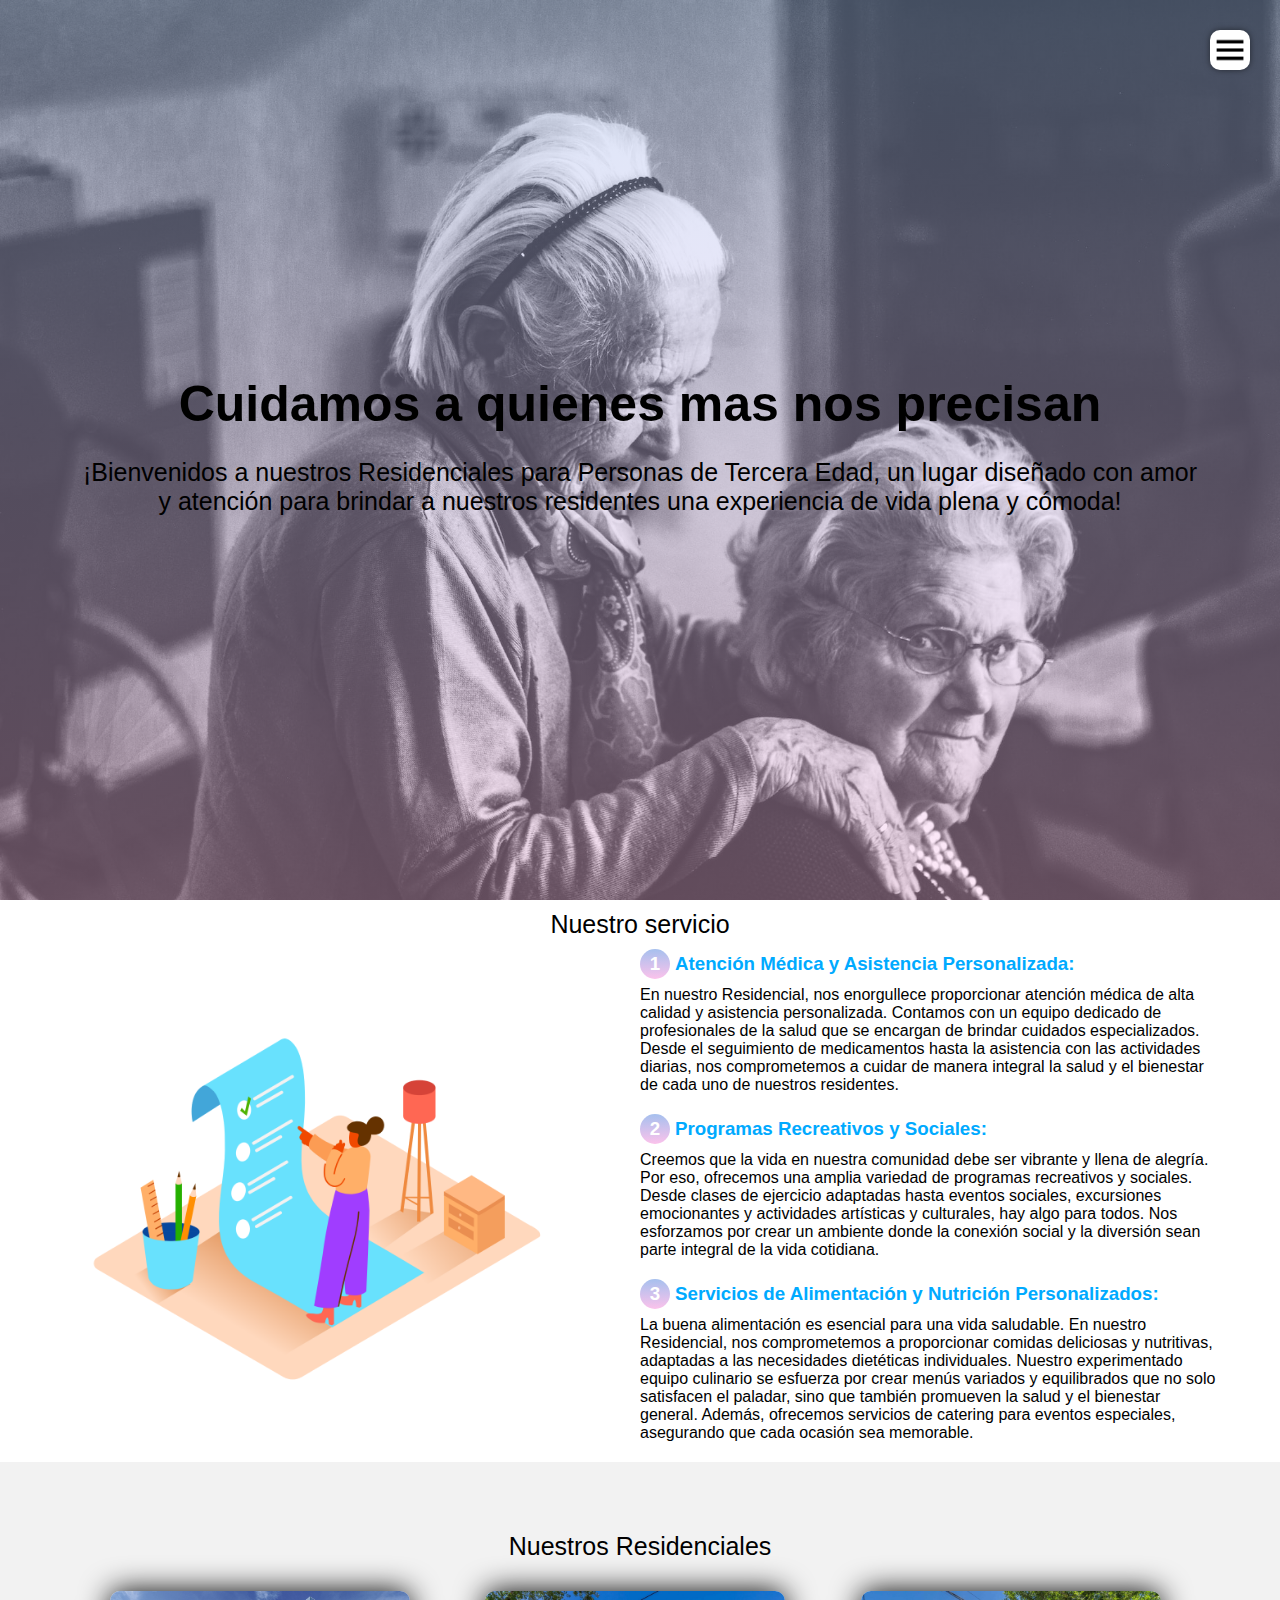
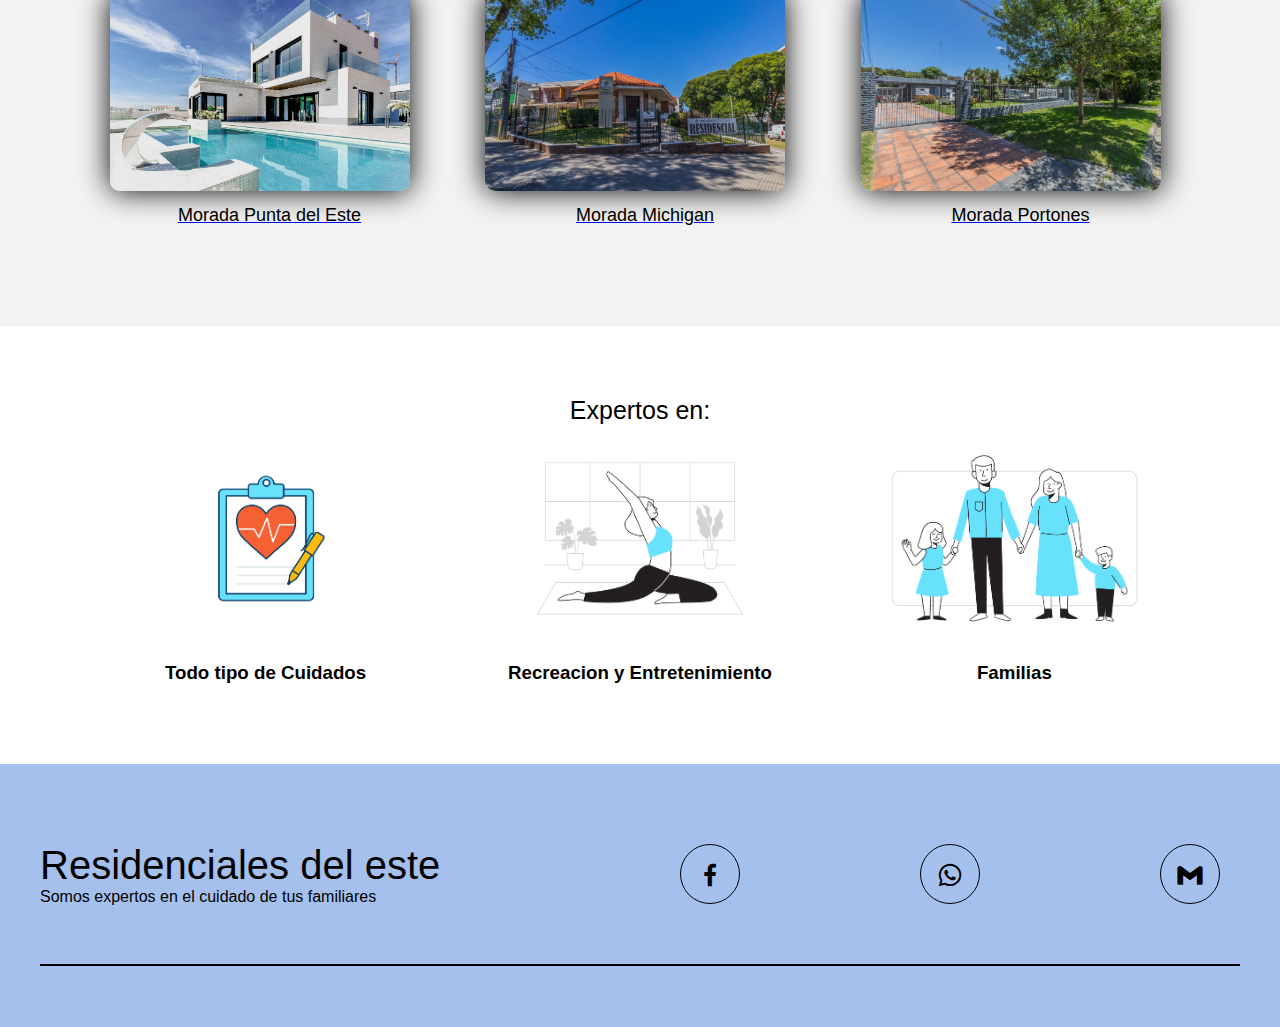
<file: index.html>
<!DOCTYPE html>
<html lang="en">
  <head>
    <meta charset="UTF-8" />
    <meta name="viewport" content="width=device-width, initial-scale=1.0" />
    <title>Web-Page</title>
    <link
      href="https://unpkg.com/boxicons@2.1.4/css/boxicons.min.css"
      rel="stylesheet"
    />
    <link rel="stylesheet" href="style.css" />
  </head>
  <body>
    <header class="header" id="inicio">
      <img src="/Fotos/menu.png" alt="" class="menu" />
      <nav class="Menu-navegacion">
        <a href="#inicio"> Inicio</a>
        <a href="#servicio">Servicio</a>
        <a href="#portafolio">Residenciales</a>
        <a href="#expertos">Expertos</a>
        <a href="#contacto">Contacto</a>
      </nav>
      <div class="contenedor head">
        <h1 class="titulo">Cuidamos a quienes mas nos precisan</h1>
        <p class="copy">
          ¡Bienvenidos a nuestros Residenciales para Personas de Tercera Edad,
          un lugar diseñado con amor y atención para brindar a nuestros
          residentes una experiencia de vida plena y cómoda!
        </p>
      </div>
    </header>
    <main>
      <section class="contendor" id="servicio">
        <h2 class="subtitulo">Nuestro servicio</h2>
        <div class="contenedor-servicio">
          <img src="/Fotos/6.png" alt="" />
          <div class="checklist-servicio">
            <div class="service">
              <h3 class="n-service">
                <span class="number">1</span>Atención Médica y Asistencia
                Personalizada:
              </h3>
              <p>
                En nuestro Residencial, nos enorgullece proporcionar atención
                médica de alta calidad y asistencia personalizada. Contamos con
                un equipo dedicado de profesionales de la salud que se encargan
                de brindar cuidados especializados. Desde el seguimiento de
                medicamentos hasta la asistencia con las actividades diarias,
                nos comprometemos a cuidar de manera integral la salud y el
                bienestar de cada uno de nuestros residentes.
              </p>
            </div>
            <div class="service">
              <h3 class="n-service">
                <span class="number">2</span>Programas Recreativos y Sociales:
              </h3>
              <p>
                Creemos que la vida en nuestra comunidad debe ser vibrante y
                llena de alegría. Por eso, ofrecemos una amplia variedad de
                programas recreativos y sociales. Desde clases de ejercicio
                adaptadas hasta eventos sociales, excursiones emocionantes y
                actividades artísticas y culturales, hay algo para todos. Nos
                esforzamos por crear un ambiente donde la conexión social y la
                diversión sean parte integral de la vida cotidiana.
              </p>
            </div>
            <div class="service">
              <h3 class="n-service">
                <span class="number">3</span>Servicios de Alimentación y
                Nutrición Personalizados:
              </h3>
              <p>
                La buena alimentación es esencial para una vida saludable. En
                nuestro Residencial, nos comprometemos a proporcionar comidas
                deliciosas y nutritivas, adaptadas a las necesidades dietéticas
                individuales. Nuestro experimentado equipo culinario se esfuerza
                por crear menús variados y equilibrados que no solo satisfacen
                el paladar, sino que también promueven la salud y el bienestar
                general. Además, ofrecemos servicios de catering para eventos
                especiales, asegurando que cada ocasión sea memorable.
              </p>
            </div>
          </div>
        </div>
      </section>
      <section class="gallery" id="portafolio">
        <div class="contenedor">
          <h2 class="subtitulo">Nuestros Residenciales</h2>
          <div class="contenedor-galeria">
            <div class="galeria-item" data-target="#residencial1">
              <a href="punta-del-este.html">
                <div class="residencial-info">
                  <img src="/Fotos/1.jpg" alt="" class="Fotos-galeria" />
                  <p class="imagen-texto">Morada Punta del Este</p>
                </div>
              </a>
            </div>
            <div class="galeria-item" data-target="#residencial2">
              <a href="malvin.html">
                <div class="residencial-info">
                  <img src="/Fotos/moradam.jpeg" alt="" class="Fotos-galeria" />
                  <p class="imagen-texto">Morada Michigan</p>
                </div>
              </a>
            </div>
            <div class="galeria-item" data-target="#residencial3">
              <a href="portones.html">
                <div class="residencial-info">
                  <img src="/Fotos/MoradaP.jpeg" alt="" class="Fotos-galeria" />
                  <p class="imagen-texto">Morada Portones</p>
                </div>
              </a>
            </div>
          </div>
        </div>
      </section>

      <section class="contenedor" id="expertos">
        <h2 class="subtitulo">Expertos en:</h2>
        <section class="experts">
          <div class="cont-expert">
            <img src="/Fotos/8.png" alt="" />
            <h3 class="n-expert">Todo tipo de Cuidados</h3>
          </div>
          <div class="cont-expert">
            <img src="/Fotos/9.png" alt="" />
            <h3 class="n-expert">Recreacion y Entretenimiento</h3>
          </div>
          <div class="cont-expert">
            <img src="/Fotos/10.png" alt="" />
            <h3 class="n-expert">Familias</h3>
          </div>
        </section>
      </section>
    </main>
    <footer id="contacto">
      <div class="footer-content">
        <div class="contact-us">
          <h2 class="brand">Residenciales del este</h2>
          <p>Somos expertos en el cuidado de tus familiares</p>
        </div>
        <div class="social-media">
            <a href="./" class="social-media-icon">
              <i class="bx bxl-facebook"></i>
            </a>
          </div>
          <div class="social-media">
            <a href="./" class="social-media-icon">
              <i class="bx bxl-whatsapp"></i>
            </a>
          </div>
          <div class="social-media">
            <a href="./" class="social-media-icon">
                <i class="bx bxl-gmail"></i>            
            </a>
          </div>
        </body>
      </div>
      <div class="line"></div>
    </footer>
    <script src="script.js"></script>
  </body>
</html>
</file>
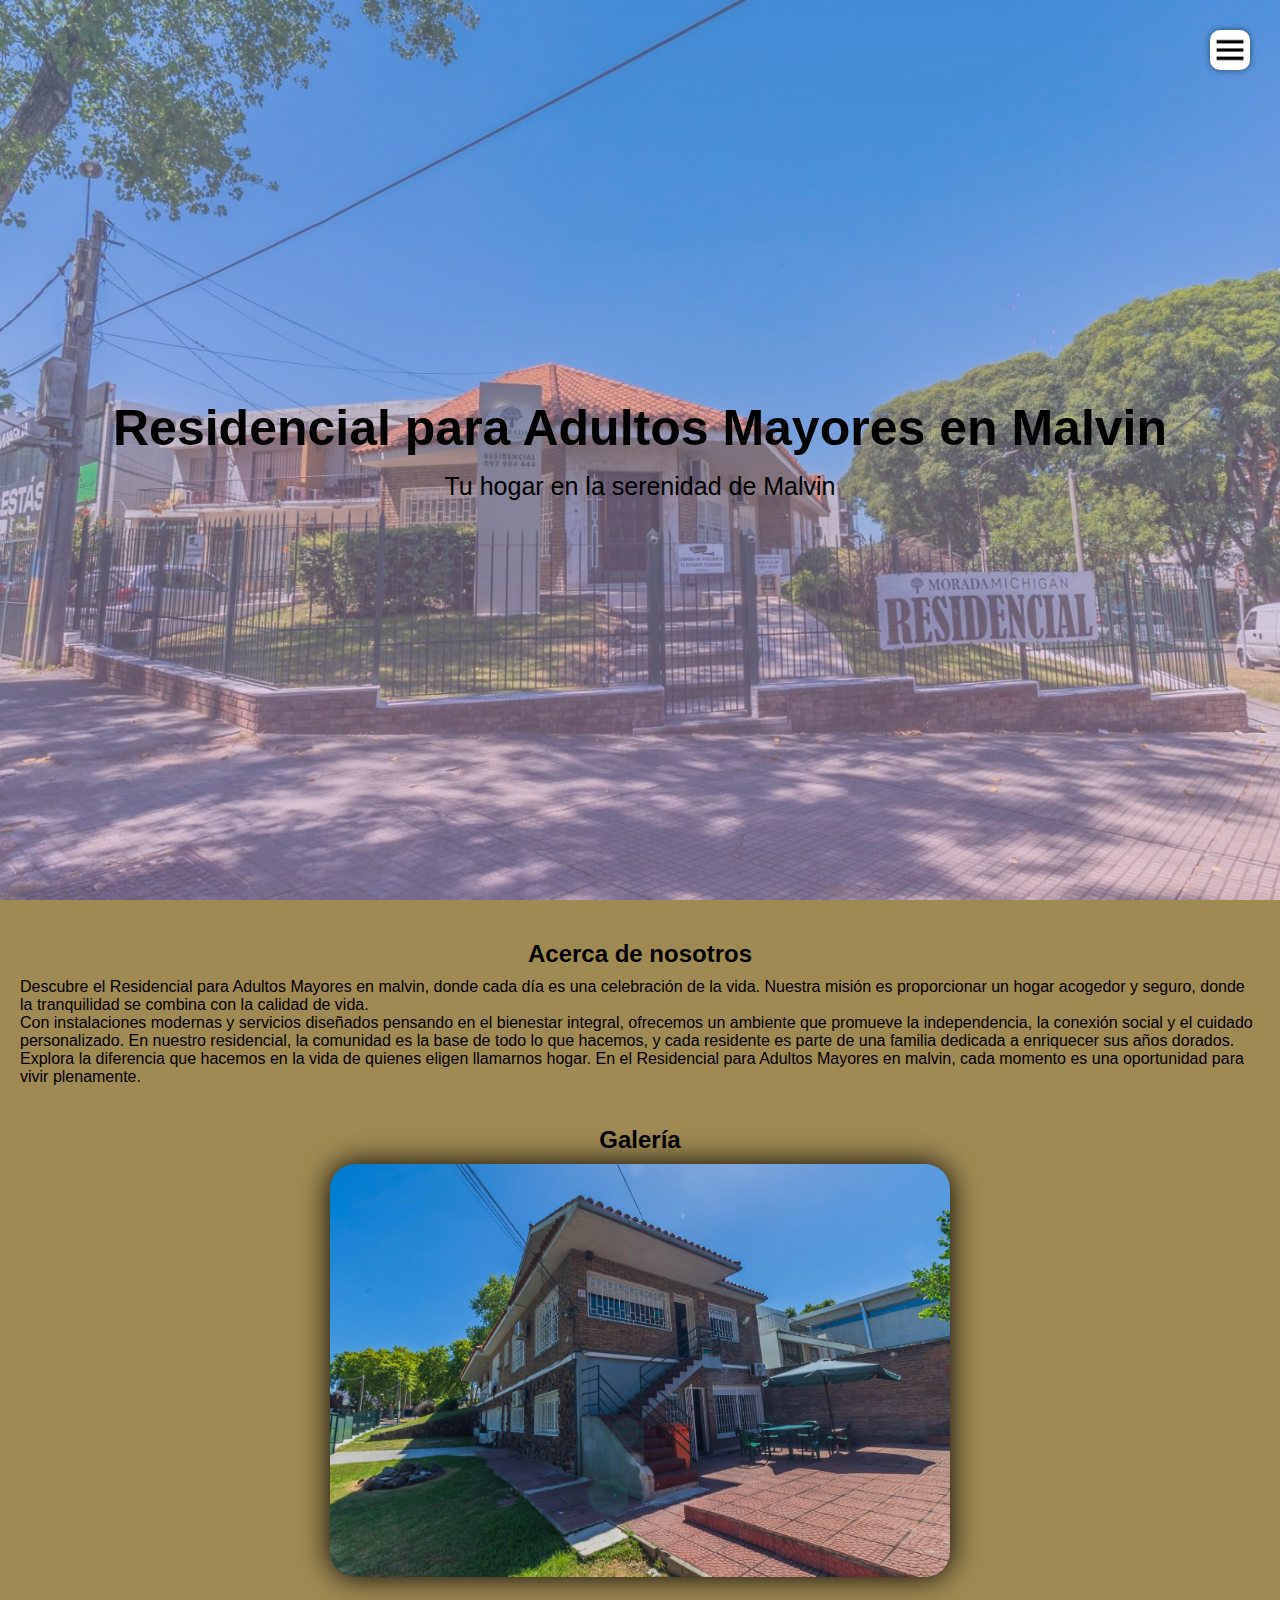
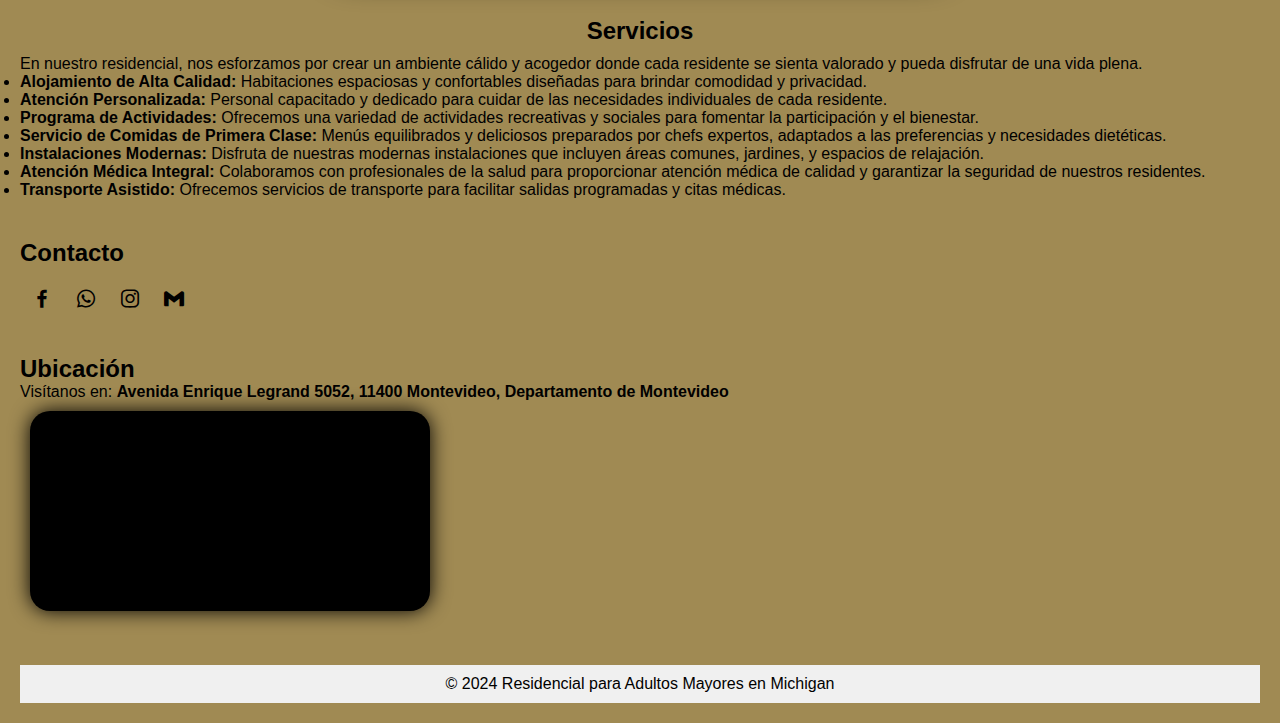
<file: malvin.html>
<!DOCTYPE html>
<html lang="es">
  <head>
    <meta charset="UTF-8" />
    <meta name="viewport" content="width=device-width, initial-scale=1.0" />
    <title>Residencial para Adultos Mayores en Malvin</title>
    <link rel="stylesheet" href="malvin.css" />
    <link
      href="https://unpkg.com/boxicons@2.1.4/css/boxicons.min.css"
      rel="stylesheet"
    />
  </head>
  <body>
    <header class="header" id="inicio">
      <img src="/Fotos/menu.png" alt="" class="menu" />

      <nav class="Menu-navegacion">
        <a href="index.html">Incio</a>
        <a href="#acerca">Acerca de nosotros</a>
        <a href="#galeria">Galería</a>
        <a href="#servicios">Servicios</a>
        <a href="#contacto">Contacto</a>
        <a href="#ubicacion">Ubicación</a>
      </nav>

      <div class="contenedor head">
        <h1 class="titulo">Residencial para Adultos Mayores en Malvin</h1>
        <p class="copy">Tu hogar en la serenidad de Malvin</p>
      </div>
    </header>

    <section id="acerca">
      <h2 class="acerca">Acerca de nosotros</h2>
      <p>
        Descubre el Residencial para Adultos Mayores en malvin, donde
        cada día es una celebración de la vida. Nuestra misión es proporcionar
        un hogar acogedor y seguro, donde la tranquilidad se combina con la
        calidad de vida.
      </p>

      <p>
        Con instalaciones modernas y servicios diseñados pensando en el
        bienestar integral, ofrecemos un ambiente que promueve la independencia,
        la conexión social y el cuidado personalizado. En nuestro residencial,
        la comunidad es la base de todo lo que hacemos, y cada residente es
        parte de una familia dedicada a enriquecer sus años dorados.
      </p>

      <p>
        Explora la diferencia que hacemos en la vida de quienes eligen llamarnos
        hogar. En el Residencial para Adultos Mayores en malvin, cada
        momento es una oportunidad para vivir plenamente.
      </p>
    </section>

    <section id="galeria">
      <h2 class="gal">Galería</h2>
      <img src="./Fotos/michigan8.jpeg" alt="" class="slider-img" />
      <img src="./Fotos/michigan17.jpeg" alt="" class="slider-img" />
      <img src="./Fotos/michigan16.jpeg" alt="" class="slider-img" />
      <img src="./Fotos/michigan.jpeg" alt="" class="slider-img" />
      <img src="./Fotos/michigan1.jpeg" alt="" class="slider-img" />
      <img src="./Fotos/michigan2.jpeg" alt="" class="slider-img" />
      <img src="./Fotos/michigan3.jpeg" alt="" class="slider-img" />
      <img src="./Fotos/michigan4.jpeg" alt="" class="slider-img" />
      <img src="./Fotos/michigan5.jpeg" alt="" class="slider-img" />
      <img src="./Fotos/michigan6.jpeg" alt="" class="slider-img" />
      <img src="./Fotos/michigan7.jpeg" alt="" class="slider-img" />
      <img src="./Fotos/michigan9.jpeg" alt="" class="slider-img" />
      <img src="./Fotos/michigan10.jpeg" alt="" class="slider-img" />
      <img src="./Fotos/michigan11.jpeg" alt="" class="slider-img" />
      <img src="./Fotos/michigan12.jpeg" alt="" class="slider-img" />
      <img src="./Fotos/michigan13.jpeg" alt="" class="slider-img" />
      <img src="./Fotos/michigan14.jpeg" alt="" class="slider-img" />
      <img src="./Fotos/michigan15.jpeg" alt="" class="slider-img" />
    </section>

    <section id="servicios">
      <h2 class="ser">Servicios</h2>
      <p>
        En nuestro residencial, nos esforzamos por crear un ambiente cálido y
        acogedor donde cada residente se sienta valorado y pueda disfrutar de
        una vida plena.
      </p>
      <ul>
        <li>
          <strong>Alojamiento de Alta Calidad:</strong> Habitaciones espaciosas
          y confortables diseñadas para brindar comodidad y privacidad.
        </li>
        <li>
          <strong>Atención Personalizada:</strong> Personal capacitado y
          dedicado para cuidar de las necesidades individuales de cada
          residente.
        </li>
        <li>
          <strong>Programa de Actividades:</strong> Ofrecemos una variedad de
          actividades recreativas y sociales para fomentar la participación y el
          bienestar.
        </li>
        <li>
          <strong>Servicio de Comidas de Primera Clase:</strong> Menús
          equilibrados y deliciosos preparados por chefs expertos, adaptados a
          las preferencias y necesidades dietéticas.
        </li>
        <li>
          <strong>Instalaciones Modernas:</strong> Disfruta de nuestras modernas
          instalaciones que incluyen áreas comunes, jardines, y espacios de
          relajación.
        </li>
        <li>
          <strong>Atención Médica Integral:</strong> Colaboramos con
          profesionales de la salud para proporcionar atención médica de calidad
          y garantizar la seguridad de nuestros residentes.
        </li>
        <li>
          <strong>Transporte Asistido:</strong> Ofrecemos servicios de
          transporte para facilitar salidas programadas y citas médicas.
        </li>
      </ul>
    </section>

    <section id="contacto">
      <h2>Contacto</h2>
      <div class="social-media-container">

        <a href="#" class="social-media-icon">
          <i class="bx bxl-facebook"></i>
        </a>

        <a href="https://wa.me/59897904444" class="social-media-icon">
          <i class="bx bxl-whatsapp"></i>
        </a>
      
        <a href="#" class="social-media-icon">
          <i class="bx bxl-instagram"></i>
        </a>

        <a href="#" class="social-media-icon">
          <i class="bx bxl-gmail"></i>
        </a>
        
      </div>
    </section>

    <section id="ubicacion">
      <h2 class="ub">Ubicación</h2>
      <p>Visítanos en: <strong>Avenida Enrique Legrand 5052, 11400 Montevideo, Departamento de Montevideo</strong></p>
      <iframe src="https://www.google.com/maps/embed?pb=!1m18!1m12!1m3!1d3272.6503008370864!2d-56.101872225129576!3d-34.890126672678925!2m3!1f0!2f0!3f0!3m2!1i1024!2i768!4f13.1!3m3!1m2!1s0x959f870940b26617%3A0x23f3e0da19657f5a!2sMorada%20Michigan!5e0!3m2!1ses-419!2suy!4v1707236466509!5m2!1ses-419!2suy" 
        width="400" 
        height="300" 
        style="border:0;" 
        allowfullscreen="" 
        loading="lazy" 
        referrerpolicy="no-referrer-when-downgrade"  
        class="ubicacion-map">
      </iframe>
    </section>

    <footer class="content">
      <p>&copy; 2024 Residencial para Adultos Mayores en Michigan</p>
    </footer>

    <script src="malvin.js"></script>
  </body>
</html>
</file>
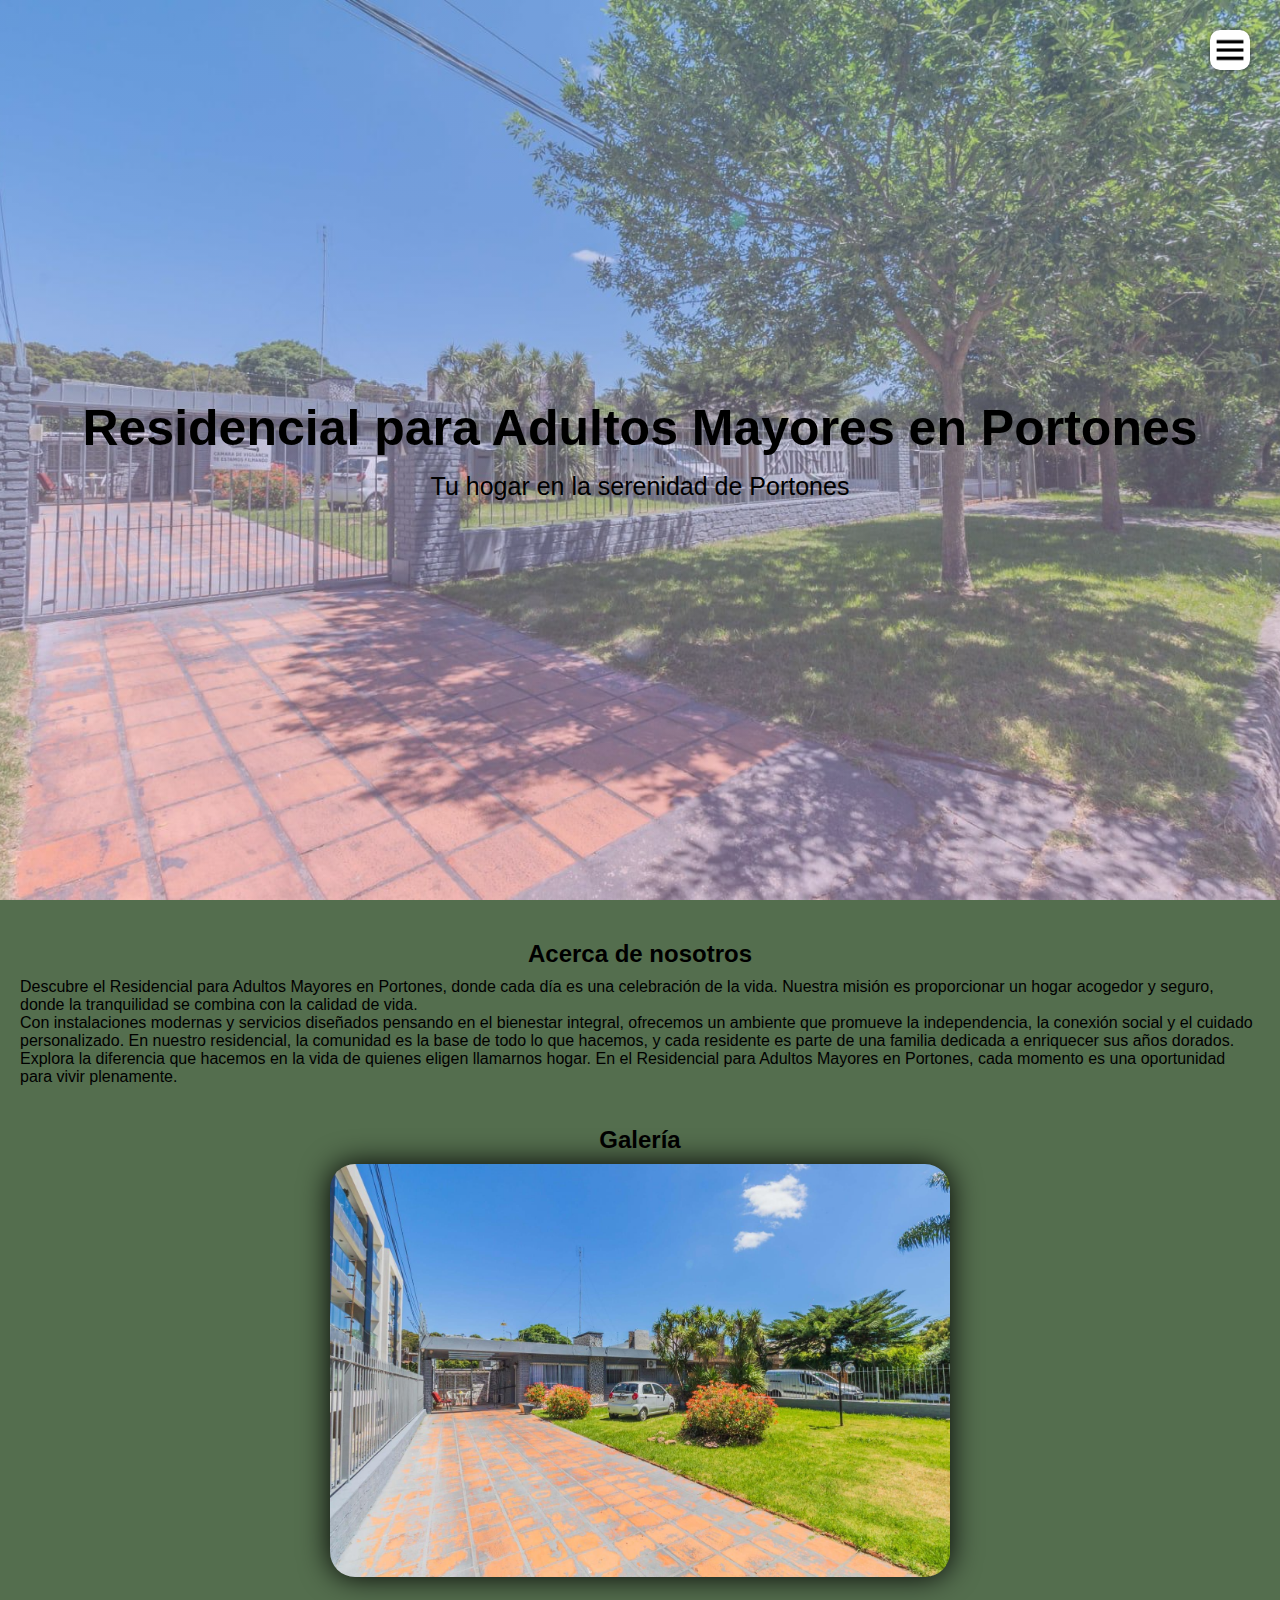
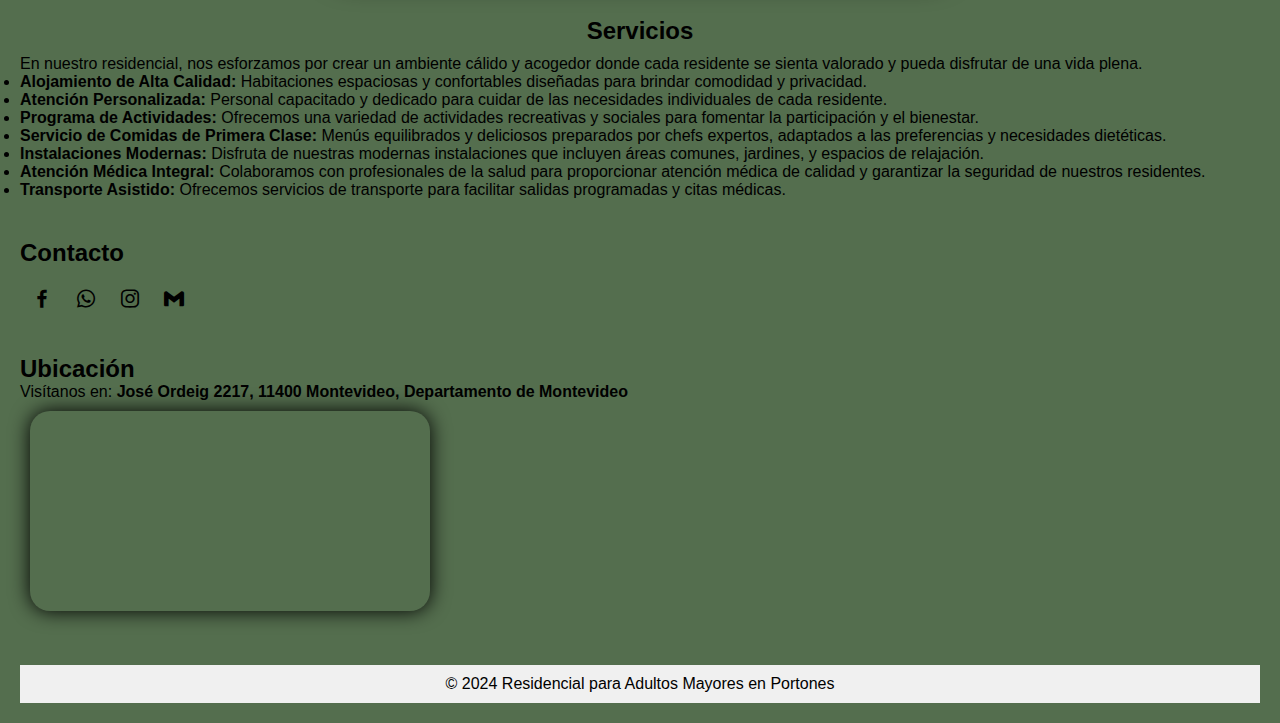
<file: portones.html>
<!DOCTYPE html>
<html lang="es">
  <head>
    <meta charset="UTF-8" />
    <meta name="viewport" content="width=device-width, initial-scale=1.0" />
    <title>Residencial para Adultos Mayores en Portones</title>
    <link rel="stylesheet" href="protones.css" />
    <link
      href="https://unpkg.com/boxicons@2.1.4/css/boxicons.min.css"
      rel="stylesheet"
    />
  </head>
  <body>
    <header class="header" id="inicio">
      <img src="/Fotos/menu.png" alt="" class="menu" />

      <nav class="Menu-navegacion">
        <a href="index.html">Incio</a>
        <a href="#acerca">Acerca de nosotros</a>
        <a href="#galeria">Galería</a>
        <a href="#servicios">Servicios</a>
        <a href="#contacto">Contacto</a>
        <a href="#ubicacion">Ubicación</a>
      </nav>

      <div class="contenedor head">
        <h1 class="titulo">Residencial para Adultos Mayores en Portones</h1>
        <p class="copy">Tu hogar en la serenidad de Portones</p>
      </div>
    </header>

    <section id="acerca">
      <h2 class="acerca">Acerca de nosotros</h2>
      <p>
        Descubre el Residencial para Adultos Mayores en Portones, donde
        cada día es una celebración de la vida. Nuestra misión es proporcionar
        un hogar acogedor y seguro, donde la tranquilidad se combina con la
        calidad de vida.
      </p>

      <p>
        Con instalaciones modernas y servicios diseñados pensando en el
        bienestar integral, ofrecemos un ambiente que promueve la independencia,
        la conexión social y el cuidado personalizado. En nuestro residencial,
        la comunidad es la base de todo lo que hacemos, y cada residente es
        parte de una familia dedicada a enriquecer sus años dorados.
      </p>

      <p>
        Explora la diferencia que hacemos en la vida de quienes eligen llamarnos
        hogar. En el Residencial para Adultos Mayores en Portones, cada
        momento es una oportunidad para vivir plenamente.
      </p>
    </section>

    <section id="galeria">
      <h2 class="gal">Galería</h2>
      <img src="./Fotos/portones.jpeg" alt="" class="slider-img" />
      <img src="./Fotos/portones1.jpeg" alt="" class="slider-img" />
      <img src="./Fotos/portones2.jpeg" alt="" class="slider-img" />
      <img src="./Fotos/portones3.jpeg" alt="" class="slider-img" />
      <img src="./Fotos/portones4.jpeg" alt="" class="slider-img" />
      <img src="./Fotos/portones5.jpeg" alt="" class="slider-img" />
      <img src="./Fotos/portones6.jpeg" alt="" class="slider-img" />
      <img src="./Fotos/portones7.jpeg" alt="" class="slider-img" />
      <img src="./Fotos/portones8.jpeg" alt="" class="slider-img" />
      <img src="./Fotos/portones9.jpeg" alt="" class="slider-img" />
      <img src="./Fotos/portones10.jpeg" alt="" class="slider-img" />
      <img src="./Fotos/portones11.jpeg" alt="" class="slider-img" />
      <img src="./Fotos/portones12.jpeg" alt="" class="slider-img" />
      <img src="./Fotos/portones13.jpeg" alt="" class="slider-img" />
    </section>

    <section id="servicios">
      <h2 class="ser">Servicios</h2>
      <p>
        En nuestro residencial, nos esforzamos por crear un ambiente cálido y
        acogedor donde cada residente se sienta valorado y pueda disfrutar de
        una vida plena.
      </p>
      <ul>
        <li>
          <strong>Alojamiento de Alta Calidad:</strong> Habitaciones espaciosas
          y confortables diseñadas para brindar comodidad y privacidad.
        </li>
        <li>
          <strong>Atención Personalizada:</strong> Personal capacitado y
          dedicado para cuidar de las necesidades individuales de cada
          residente.
        </li>
        <li>
          <strong>Programa de Actividades:</strong> Ofrecemos una variedad de
          actividades recreativas y sociales para fomentar la participación y el
          bienestar.
        </li>
        <li>
          <strong>Servicio de Comidas de Primera Clase:</strong> Menús
          equilibrados y deliciosos preparados por chefs expertos, adaptados a
          las preferencias y necesidades dietéticas.
        </li>
        <li>
          <strong>Instalaciones Modernas:</strong> Disfruta de nuestras modernas
          instalaciones que incluyen áreas comunes, jardines, y espacios de
          relajación.
        </li>
        <li>
          <strong>Atención Médica Integral:</strong> Colaboramos con
          profesionales de la salud para proporcionar atención médica de calidad
          y garantizar la seguridad de nuestros residentes.
        </li>
        <li>
          <strong>Transporte Asistido:</strong> Ofrecemos servicios de
          transporte para facilitar salidas programadas y citas médicas.
        </li>
      </ul>
    </section>

    <section id="contacto">
      <h2>Contacto</h2>
      <div class="social-media-container">
        <a href="#" class="social-media-icon">
          <i class="bx bxl-facebook"></i>
        </a>

        <a href="https://wa.me/59897904444" class="social-media-icon">
          <i class="bx bxl-whatsapp"></i>
        </a> 

        <a href="#" class="social-media-icon">
          <i class="bx bxl-instagram"></i>
        </a>

        <a href="#" class="social-media-icon">
          <i class="bx bxl-gmail"></i>
        </a>

      </div>
    </section>

    <section id="ubicacion">
      <h2 class="ub">Ubicación</h2>
      <p>Visítanos en: <strong>José Ordeig 2217, 11400 Montevideo, Departamento de Montevideo</strong></p>
      <iframe src="https://www.google.com/maps/embed?pb=!1m18!1m12!1m3!1d3272.982670498086!2d-56.09011762513015!3d-34.88178147223505!2m3!1f0!2f0!3f0!3m2!1i1024!2i768!4f13.1!3m3!1m2!1s0x959f87b4090f7005%3A0x7af49c89e3e17598!2sResidencial%20Morada%20Portones!5e0!3m2!1ses-419!2suy!4v1707236659000!5m2!1ses-419!2suy" 
        width="400" 
        height="300" 
        style="border:0;" 
        allowfullscreen="" 
        loading="lazy" 
        referrerpolicy="no-referrer-when-downgrade"
        class="ubicacion-map"
      ></iframe>
     
    </section>

    <footer class="content">
      <p>&copy; 2024 Residencial para Adultos Mayores en Portones</p>
    </footer>

    <script src="protones.js"></script>
  </body>
</html>
</file>
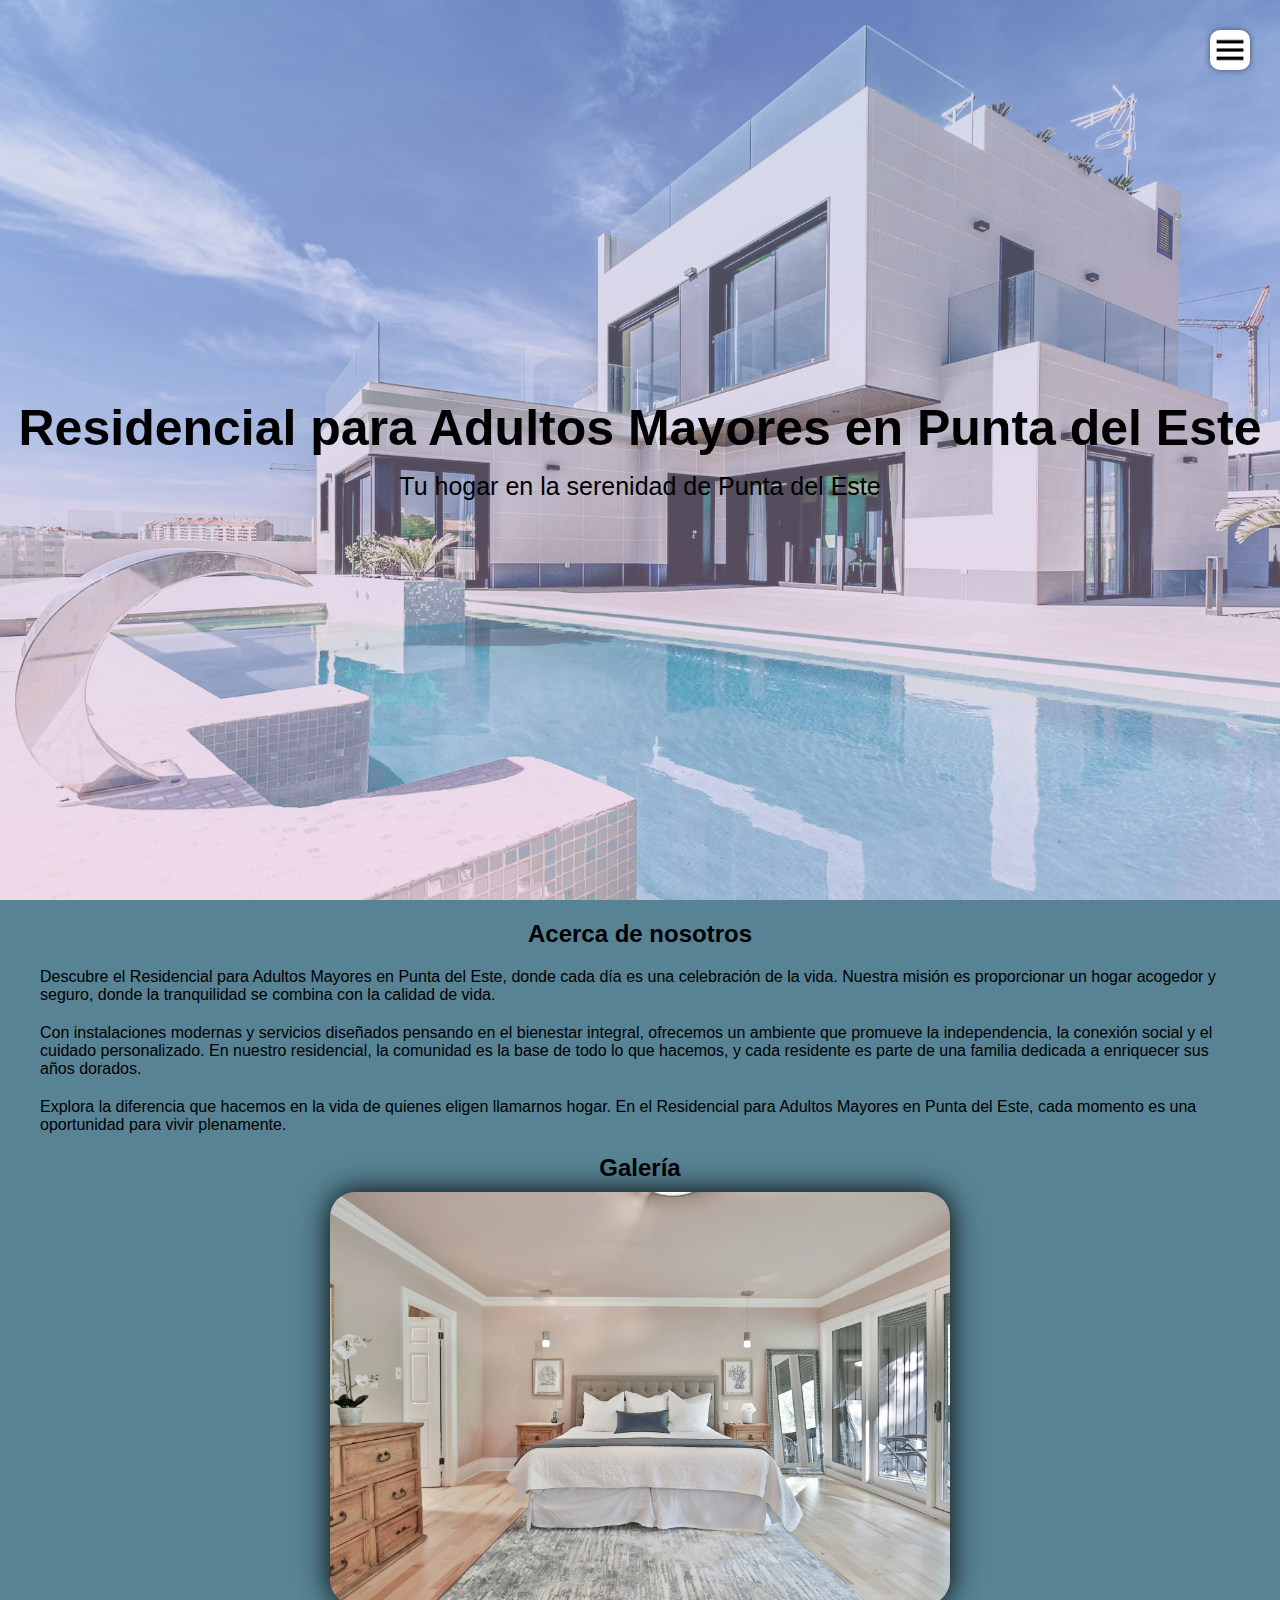
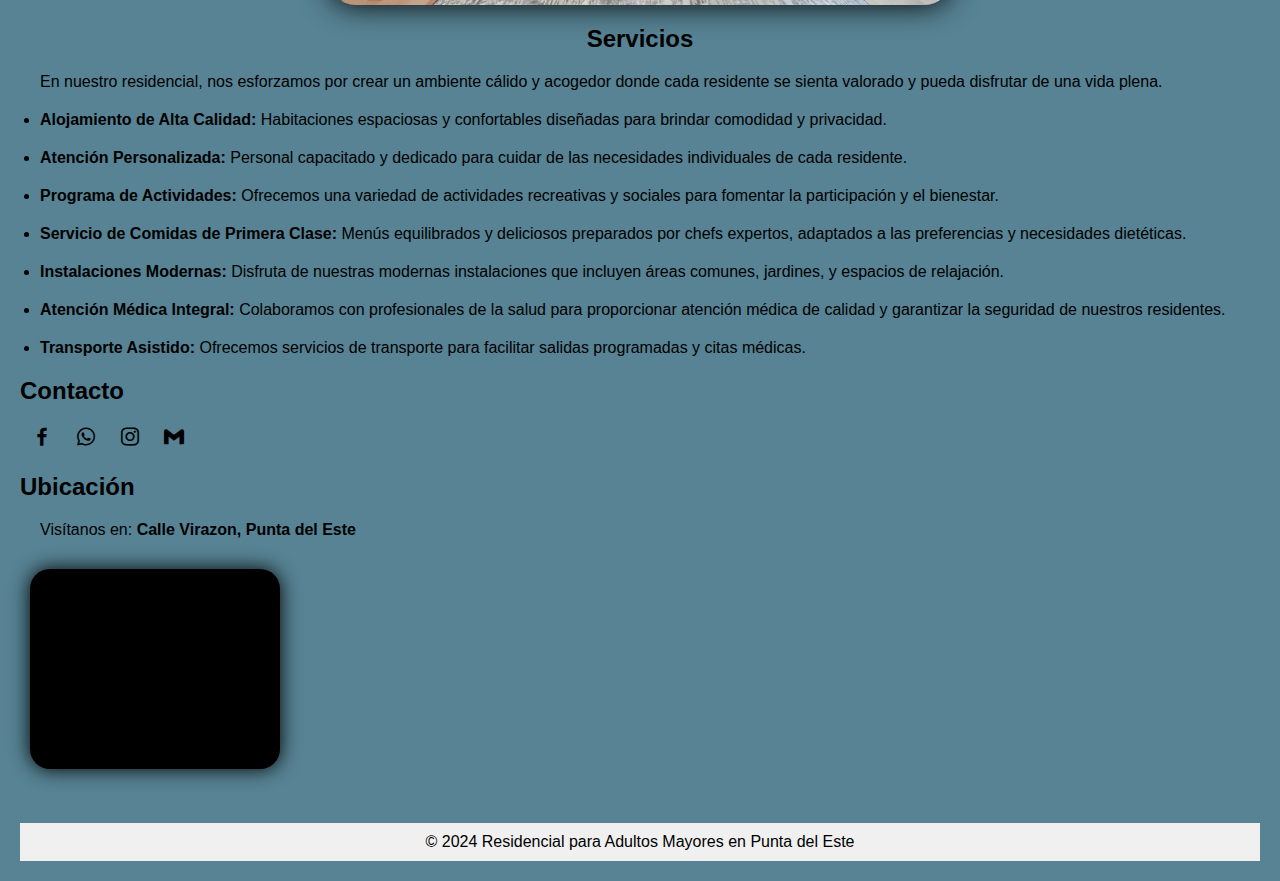
<file: punta-del-este.html>
<!DOCTYPE html>
<html lang="es">
  <head>
    <meta charset="UTF-8" />
    <meta name="viewport" content="width=device-width, initial-scale=1.0" />
    <title>Residencial para Adultos Mayores en Punta del Este</title>
    <link rel="stylesheet" href="punta-del-este.css" />
    <link
      href="https://unpkg.com/boxicons@2.1.4/css/boxicons.min.css"
      rel="stylesheet"
    />
  </head>
  <body>
    <header class="header" id="inicio">
      <img src="/Fotos/menu.png" alt="" class="menu" />

      <nav class="Menu-navegacion">
        <a href="index.html">incio</a>
        <a href="#acerca">Acerca de nosotros</a>
        <a href="#galeria">Galería</a>
        <a href="#servicios">Servicios</a>
        <a href="#contacto">Contacto</a>
        <a href="#ubicacion">Ubicación</a>
      </nav>

      <div class="contenedor head">
        <h1 class="titulo">
          Residencial para Adultos Mayores en Punta del Este
        </h1>
        <p class="copy">Tu hogar en la serenidad de Punta del Este</p>
      </div>
    </header>

    <section id="acerca">
      <h2 class="acerca">Acerca de nosotros</h2>
      <p class="texto_ser">
        Descubre el Residencial para Adultos Mayores en Punta del Este, donde
        cada día es una celebración de la vida. Nuestra misión es proporcionar
        un hogar acogedor y seguro, donde la tranquilidad se combina con la
        calidad de vida.
      </p>

      <p class="texto_ser">
        Con instalaciones modernas y servicios diseñados pensando en el
        bienestar integral, ofrecemos un ambiente que promueve la independencia,
        la conexión social y el cuidado personalizado. En nuestro residencial,
        la comunidad es la base de todo lo que hacemos, y cada residente es
        parte de una familia dedicada a enriquecer sus años dorados.
      </p>

      <p class="texto_ser">
        Explora la diferencia que hacemos en la vida de quienes eligen llamarnos
        hogar. En el Residencial para Adultos Mayores en Punta del Este, cada
        momento es una oportunidad para vivir plenamente.
      </p>
    </section>

    <section id="galeria">
      <h2 class="gal">Galería</h2>
      <img src="./Fotos/pde.jpg" alt="" class="slider-img" />
      <img src="./Fotos/pde1.jpg" alt="" class="slider-img" />
      <img src="./Fotos/pde2.jpg" alt="" class="slider-img" />
    </section>

    <section id="servicios">
      <h2 class="ser">Servicios</h2>
      <p class="texto_ser">
        En nuestro residencial, nos esforzamos por crear un ambiente cálido y
        acogedor donde cada residente se sienta valorado y pueda disfrutar de
        una vida plena.
      </p>
      <ul>
        <li class="texto_ser">
          <strong>Alojamiento de Alta Calidad:</strong> Habitaciones espaciosas
          y confortables diseñadas para brindar comodidad y privacidad.
        </li>
        <li class="texto_ser">
          <strong>Atención Personalizada:</strong> Personal capacitado y
          dedicado para cuidar de las necesidades individuales de cada
          residente.
        </li>
        <li class="texto_ser">
          <strong>Programa de Actividades:</strong> Ofrecemos una variedad de
          actividades recreativas y sociales para fomentar la participación y el
          bienestar.
        </li>
        <li class="texto_ser">
          <strong>Servicio de Comidas de Primera Clase:</strong> Menús
          equilibrados y deliciosos preparados por chefs expertos, adaptados a
          las preferencias y necesidades dietéticas.
        </li>
        <li class="texto_ser">
          <strong>Instalaciones Modernas:</strong> Disfruta de nuestras modernas
          instalaciones que incluyen áreas comunes, jardines, y espacios de
          relajación.
        </li>
        <li class="texto_ser">
          <strong>Atención Médica Integral:</strong> Colaboramos con
          profesionales de la salud para proporcionar atención médica de calidad
          y garantizar la seguridad de nuestros residentes.
        </li>
        <li class="texto_ser">
          <strong>Transporte Asistido:</strong> Ofrecemos servicios de
          transporte para facilitar salidas programadas y citas médicas.
        </li>
      </ul>
    </section>

    <section id="contacto">
      <h2>Contacto</h2>
      <div class="social-media-container">
        <a href="#" class="social-media-icon">
          <i class="bx bxl-facebook"></i>
        </a>
        <a href="#" class="social-media-icon">
          <i class="bx bxl-whatsapp"></i>
        </a>
        <a href="#" class="social-media-icon">
          <i class="bx bxl-instagram"></i>
        </a>
        <a href="#" class="social-media-icon">
          <i class="bx bxl-gmail"></i>
        </a>
      </div>
    </section>

    <section id="ubicacion">
      <h2 class="ub">Ubicación</h2>
      <p class="texto_ser">
        Visítanos en: <strong>Calle Virazon, Punta del Este</strong>
      </p>      
      <iframe
        src="https://www.google.com/maps/embed?pb=!1m18!1m12!1m3!1d3269.8491731058048!2d-54.95004892587558!3d-34.960388812776955!2m3!1f0!2f0!3f0!3m2!1i1024!2i768!4f13.1!3m3!1m2!1s0x9575059ec8c40bbd%3A0xcdb80824f984a9b9!2sViraz%C3%B3n%20Puerto!5e0!3m2!1ses-419!2suy!4v1705880747313!5m2!1ses-419!2suy"
        width="250"
        height="150"
        style="border: 0"
        allowfullscreen=""
        loading="lazy"
        referrerpolicy="no-referrer-when-downgrade"
        class="ubicacion-map"
      ></iframe>
    </section>

    <footer>
      <p>&copy; 2024 Residencial para Adultos Mayores en Punta del Este</p>
    </footer>

    <script src="punta-del-este.js"></script>
  </body>
</html>
</file>
<file: style.css>
:root {
  scroll-behavior: smooth;
}

* {
  margin: 0;
  padding: 0;
  box-sizing: border-box;
}

body {
  font-family: Verdana, Geneva, Tahoma, sans-serif;
}

/* Contenedor General */
.contenedor {
  width: 90%;
  max-width: 1200px;
  overflow: hidden;
  margin: auto;
  padding: 60px 0;
}

/* Header */
header {
  height: 100vh;
  background-image: linear-gradient(
      to top,
      rgba(251, 194, 235, 0.39) 0%,
      rgba(166, 192, 238, 0.4) 100%
    ),
    url(../Fotos/11.jpg);
  background-repeat: no-repeat;
  background-attachment: fixed;
  background-size: cover;
  background-position: center;
}

.background-img {
  position: absolute;
  top: 0;
  left: 0;
  width: 100%;
  height: 100%;
  object-fit: cover;
  opacity: 0.5; /* Puedes ajustar la opacidad según sea necesario */
  z-index: -1;
}

/* Head */
.head {
  text-align: center;
  padding: 0;
  height: 100%;
  display: flex;
  justify-content: center;
  align-items: center;
  flex-direction: column;
  color: black;
}

/* Menú */
.menu {
  position: fixed;
  top: 30px;
  right: 30px;
  background: white;
  width: 40px;
  height: 40px;
  cursor: pointer;
  border-radius: 10px;
  box-shadow: 0 0 6px rgba(0, 0, 0, 0.5);
}

/* Menú de Navegación */
.Menu-navegacion {
  position: fixed;
  z-index: 10;
  top: 0;
  right: 0;
  width: 30vw;
  height: 100%;
  background-image: linear-gradient(120deg, #b4b6b6 0%, #fdfcfc 100%);
  display: flex;
  flex-direction: column;
  justify-content: space-evenly;
  align-items: center;
  box-shadow: 0 0 6px rgba(0, 0, 0, 0.5);
  transition: transform 0.3s ease-in-out;
  transform: translate(110%);
}

/* Spread */
.spread {
  transform: translate(0);
}

/* Enlaces del Menú de Navegación */
.Menu-navegacion a {
  color: black;
  text-decoration: none;
}

/* Títulos y Subtítulos */
.titulo {
  font-size: 50px;
  margin-bottom: 15px;
}

.copy,
.subtitulo {
  margin: 10px;
  font-weight: 300;
  font-size: 25px;
  text-align: center;
}

/* Servicios */
.contenedor-servicio {
  display: flex;
  justify-content: space-evenly;
  align-items: center;
  flex-wrap: wrap;
}

.contenedor-servicio img {
  width: 40%;
}

.checklist-servicio {
  width: 45%;
}

.service {
  margin-bottom: 20px;
}

.service ul {
  margin-left: 40px;
}

.n-service {
  margin-bottom: 7px;
  color: #00aaff;
}

.number {
  display: inline-block;
  background-image: linear-gradient(to top, #fbc2eb 0%, #a6c0ee 100%);
  width: 30px;
  height: 30px;
  color: white;
  text-align: center;
  border-radius: 50%;
  font-weight: 700;
  line-height: 30px;
  margin-right: 5px;
}

/* Galería */
.gallery {
  background: #f2f2f2;
}

.contenedor-galeria {
  display: flex;
  justify-content: space-evenly;
  flex-wrap: wrap;
}

.galeria-item {
  display: flex;
  align-items: center;
  margin-bottom: 20px;
}

/* Información Residencial */
.residencial-info {
  padding: 20px;
  text-align: center;
}

.residencial-info img {
  box-shadow: 0 0 30px black;
  width: 300px;
  height: auto;
  border-radius: 10px;
  margin-right: 10px;
}

.residencial-info p {
  font-size: 18px;
  color: black;
  margin-top: 10px;
}

.Fotos-galeria {
  max-width: 100%;
}

/* Imagen y Texto */
.imagen-texto {
  flex: 1;
  font-size: 18px;
  color: white;
  margin-left: 10px;
}

/* Lightbox de Imágenes */
.imagen-ligth {
  position: fixed;
  background: rgba(0, 0, 0.6);
  width: 100%;
  height: 100%;
  top: 0;
  left: 0;
  display: flex;
  justify-content: center;
  align-items: center;
  transform: translate(100%);
  transition: transform 0.2s ease-in-out;
}

.show {
  transform: translate(0);
}

.showImage {
  transform: scale(1);
}

.close {
  position: absolute;
  top: 15px;
  right: 15px;
  width: 40px;
  cursor: pointer;
}

/* Expertos */
.experts {
  display: flex;
  justify-content: space-evenly;
  align-items: center;
  flex-wrap: wrap;
}

.cont-expert {
  width: 30%;
  text-align: center;
  margin-bottom: 20px;
}

.cont-expert img {
  width: 80%;
  display: block;
  margin: 0 auto;
}

.n-expert {
  display: inline-block;
  margin-top: 20px;
  width: 100%;
  font-weight: 400px;
}

/* Footer */
footer {
  background: #a6c0ee;
  padding-bottom: 0.1px;
}

.footer-content {
  width: 100%;
  max-width: 1200px;
  margin: 0 auto;
  display: flex;
  justify-content: space-between;
  align-items: center;
  flex-wrap: wrap;
  padding-top: 60px;
  padding-bottom: 40px;
}

/* Contacto */
.contact-us {
  width: 40%;
  color: black;
}

/* Marca y Redes Sociales */
.brand {
  font-weight: 500;
  font-size: 40px;
}

.brand + p {
  font-weight: 500;
}

.social-media {
  padding: 20px;
}

.social-media-icon {
  display: inline-block;
  margin-left: 20px;
  width: 60px;
  height: 60px;
  border: 1px solid black;
  border-radius: 50%;
  text-align: center;
  color: black;
}

.social-media-icon:hover {
  background: black;
  color: #a6c0ee;
}

.social-media-icon i {
  font-size: 30px;
  line-height: 60px;
}

/* Línea Separadora */
.line {
  width: 100%;
  max-width: 1200px;
  margin: 0 auto;
  height: 2px;
  background: black;
  margin-bottom: 60px;
}

.social-icons {
  display: flex;
}

/* Media Queries */
@media screen and (max-width: 1200px) {
  .footer-content {
    padding: 0 20px;
  }
}
@media screen and (max-width: 900px) {
  .Menu-navegacion {
    width: 100vw;
  }
}

@media screen and (max-width: 800px) {
  .titulo {
    font-size: 40px;
  }

  .contenedor-servicio img {
    width: 80%;
    margin-bottom: 40px;
  }

  .checklist-servicio {
    width: 80%;
  }

  .service {
    margin-bottom: 30px;
  }

  .Fotos-galeria {
    width: 45%;
  }

  .cont-expert {
    width: 80%;
  }

  .footer-content {
    justify-content: center;
  }

  .social-media {
    width: 80%;
  }

  .social-media-icon {
    margin-left: 0;
  }

  .social-media i {
    margin-left: 0;
  }

  .contact-us {
    text-align: center;
    width: 80%;
    margin-bottom: 40px;
  }
}

@media screen and (max-width: 500px) {
  .titulo {
    font-size: 30px; /* Ajusta el tamaño del título para pantallas más pequeñas */
  }

  .copy,
  .subtitulo {
    font-size: 16px; /* Ajusta el tamaño del subtítulo para pantallas más pequeñas */
  }

  .menu {
    top: 20px;
    right: 20px;
  }

  .Fotos-galeria {
    width: 95%;
  }

  .social-media {
    width: 100%;
  }

  .contact-us {
    width: 90%;
  }
}

/* Media Queries específica para dimensiones 280 x 653 */
@media screen and (max-width: 280px) {
  header {
    background-size: auto; /* Evita que la imagen del header se desborde en pantallas más pequeñas */
  }

  .titulo {
    font-size: 24px; /* Ajusta el tamaño del título para pantallas más pequeñas */
  }

  .copy,
  .subtitulo {
    font-size: 14px; /* Ajusta el tamaño del subtítulo para pantallas más pequeñas */
  }
}
</file>
<file: punta-del-este.css>
:root {
  scroll-behavior: smooth;
}

* {
  margin: 0;
  padding: 0;
  box-sizing: border-box;
}

body {
  font-family: "Arial", sans-serif;
  margin: 0;
  padding: 0;
  background: rgb(87, 131, 148);
}

/* Header */
header {
  height: 100vh;
  background-image: linear-gradient(
      to top,
      rgba(251, 194, 235, 0.39) 0%,
      rgba(166, 192, 238, 0.4) 100%
    ),
    url(../Fotos/1.jpg);
  background-repeat: no-repeat;
  background-attachment: fixed;
  background-size: cover;
  background-position: center;
}

/* Head */
.head {
  text-align: center;
  padding: 0;
  height: 100%;
  display: flex;
  justify-content: center;
  align-items: center;
  flex-direction: column;
  color: black;
}

/* Menú */
.menu {
  position: fixed;
  top: 30px;
  right: 30px;
  background: white;
  width: 40px;
  height: 40px;
  cursor: pointer;
  border-radius: 10px;
  box-shadow: 0 0 6px rgba(0, 0, 0, 0.5);
}

/* Menú de Navegación */
.Menu-navegacion {
  position: fixed;
  z-index: 10;
  top: 0;
  right: 0;
  width: 30vw;
  height: 100%;
  background-image: linear-gradient(120deg, #7fddd2 0%, #537b8f 100%);
  display: flex;
  flex-direction: column;
  justify-content: space-evenly;
  align-items: center;
  box-shadow: 0 0 6px rgba(0, 0, 0, 0.5);
  transition: transform 0.3s ease-in-out;
  transform: translate(110%);
}

/* Enlaces del Menú de Navegación */
.Menu-navegacion a {
  color: black;
  text-decoration: none;
}

/* Spread */
.spread {
  transform: translate(0);
}

.titulo {
  font-size: 50px;
  margin-bottom: 15px;
}

.copy {
  font-weight: 300;
  font-size: 25px;
}

/* Subtítulo */
.subtitulo {
  text-align: center;
  font-weight: 300;
  color: #00aaff;
  margin-bottom: 40px;
  font-size: 30px;
}

/* Secciones */
section {
  margin-top: 40px;
}

section,
footer {
  margin: 20px;
}

footer {
  margin-top: 40px;
  background-color: #f0f0f0;
  padding: 10px;
  text-align: center;
}

/* Galería */
.gal,
.ser,
.acerca {
  text-align: center;
  margin-top: 40px;
  margin: 10px;
}

/* Contenedor del Slider */
#slider-container {
  overflow: hidden;
  max-width: 100%;
  position: relative;
}

/* Imágenes del Slider */
.slider-img {
  max-width: 50%;
  height: auto;
  width: auto; /* Ajusta el porcentaje según lo pequeñas que desees las imágenes */
  display: none;
  margin: 0 auto;
  border-radius: 25px;
  background: black;
  box-shadow: 0 0 30px rgb(0, 0, 0);
}

/* Botones del Slider */
#prevBtn,
#nextBtn {
  cursor: pointer;
  position: absolute;
  top: 50%;
  width: auto;
  margin-top: -22px;
  padding: 10px;
  color: white;
  font-weight: bold;
  font-size: 2em;
  transition: 0.6s ease;
  border-radius: 0 3px 3px 0;
}

#prevBtn {
  left: 0;
}

#nextBtn {
  right: 0;
}

/* Contenedor de Redes Sociales */
.social-media-container {
  display: flex;
  margin-top: 20px;
  flex-direction: row;
}

/* Iconos de Redes Sociales */
.social-media-icon {
  margin: 0 10px;
  font-size: 24px;
  color: #000000;
  transition: color 0.3s ease;
}

.social-media-icon:hover {
  color: #2f00ff;
}

/* Ubicación Mapa */
.ubicacion-map {
  margin: 10px;
  max-width: 100%;
  height: 200px;
  border-radius: 20px;
  background: black;
  box-shadow: 0 0 20px rgb(0, 0, 0);
}
.texto_ser {
  margin: 20px;
  text-align: left; /* Ajusta según sea necesario, puede ser left, center, o right */
}

@media (max-width: 900px) {
  .slider-img {
    max-width: 90%;
  }
  .Menu-navegacion {
    width: 100vw;
  }
}
</file>
<file: malvin.css>
:root {
  scroll-behavior: smooth;
}

/* Reset de estilos */
* {
  margin: 0;
  padding: 0;
  box-sizing: border-box;
}

body {
  font-family: "Arial", sans-serif;
  margin: 0;
  padding: 0;
  background: rgb(160, 138, 83);
}

/* Header */
header {
  height: 100vh;
  background-image: linear-gradient(
      to top,
      rgba(251, 194, 235, 0.39) 0%,
      rgba(166, 192, 238, 0.4) 100%
    ),
    url(../Fotos/moradam.jpeg);
  background-repeat: no-repeat;
  background-attachment: fixed;
  background-size: cover;
  background-position: center;
}

/* Head */
.head {
  text-align: center;
  padding: 0;
  height: 100%;
  display: flex;
  justify-content: center;
  align-items: center;
  flex-direction: column;
  color: black;
}

/* Menú */
.menu {
  position: fixed;
  top: 30px;
  right: 30px;
  background: white;
  width: 40px;
  height: 40px;
  cursor: pointer;
  border-radius: 10px;
  box-shadow: 0 0 6px rgba(0, 0, 0, 0.5);
}

/* Menú de Navegación */
.Menu-navegacion {
  position: fixed;
  z-index: 10;
  top: 0;
  right: 0;
  width: 30vw;
  height: 100%;
  background-image: linear-gradient(120deg, #9b9a58 0%, #f2f48f 100%);
  display: flex;
  flex-direction: column;
  justify-content: space-evenly;
  align-items: center;
  box-shadow: 0 0 6px rgba(0, 0, 0, 0.5);
  transition: transform 0.3s ease-in-out;
  transform: translate(110%);
}

/* Enlaces del Menú de Navegación */
.Menu-navegacion a {
  color: black;
  text-decoration: none;
}

/* Spread */
.spread {
  transform: translate(0);
}

.titulo {
  font-size: 50px;
  margin-bottom: 15px;
}

.copy {
  font-weight: 300;
  font-size: 25px;
}

/* Subtítulo */
.subtitulo {
  text-align: center;
  font-weight: 300;
  color: #00aaff;
  margin-bottom: 40px;
  font-size: 30px;
}

/* Secciones */
section,
footer {
  margin: 20px;
}

.gal,
.ser,
.acerca {
  text-align: center; /* Agrega esta línea para centrar el contenido */
  margin-top: 40px;
  margin: 10px;
}
/* Secciones */
section {
  margin-top: 40px;
}

/* Pie de Página */
footer {
  margin-top: 40px;
  background-color: #f0f0f0;
  padding: 10px;
  text-align: center;
}

/* Contenedor del Slider */
#slider-container {
  overflow: hidden;
  max-width: 100%;
  position: relative;
}

/* Imágenes del Slider */
.slider-img {
  max-width: 50%;
  height: auto;
  width: auto; /* Ajusta el porcentaje según lo pequeñas que desees las imágenes */
  display: none;
  margin: 0 auto;
  border-radius: 25px;
  background: black;
  box-shadow: 0 0 30px rgb(0, 0, 0);
}

/* Botones del Slider */
#prevBtn,
#nextBtn {
  cursor: pointer;
  position: absolute;
  top: 50%;
  width: auto;
  margin-top: -22px;
  padding: 10px;
  color: white;
  font-weight: bold;
  font-size: 2em;
  transition: 0.6s ease;
  border-radius: 0 3px 3px 0;
}

#prevBtn {
  left: 0;
}

#nextBtn {
  right: 0;
}

/* Contenedor de Redes Sociales */
.social-media-container {
  display: flex;
  margin-top: 20px;
  flex-direction: row;
}

/* Iconos de Redes Sociales */
.social-media-icon {
  margin: 0 10px;
  font-size: 24px;
  color: #000000;
  transition: color 0.3s ease;
}

.social-media-icon:hover {
  color: #2f00ff;
}

/* Ubicación Mapa */
.ubicacion-map {
  max-width: 100%;
  height: 200px;
  border-radius: 20px;
  background: black;
  box-shadow: 0 0 20px rgb(0, 0, 0);
  margin: 10px;
}

.texto_ser {
  margin: 20px;
  text-align: left; /* Ajusta según sea necesario, puede ser left, center, o right */
}

@media screen and (max-width: 1200px) {
  .acerca {
    text-align: center; /* Ajusta el centrado para pantallas más pequeñas */
  }

  .texto_ser {
    text-align: center; /* Ajusta el centrado para pantallas más pequeñas */
  }
}

@media screen and (max-width: 800px) {
  .acerca {
    text-align: center; /* Ajusta el centrado para pantallas más pequeñas */
  }

  .texto_ser {
    text-align: center; /* Ajusta el centrado para pantallas más pequeñas */
  }
}

@media screen and (max-width: 500px) {
  .acerca {
    text-align: center; /* Ajusta el centrado para pantallas más pequeñas */
  }

  .texto_ser {
    text-align: center; /* Ajusta el centrado para pantallas más pequeñas */
  }
}

@media screen and (max-width: 360px) {
  .acerca {
    text-align: center; /* Ajusta el centrado para pantallas más pequeñas */
  }

  .texto_ser {
    text-align: center; /* Ajusta el centrado para pantallas más pequeñas */
  }
}

@media screen and (max-width: 280px) {
  .acerca {
    text-align: center; /* Ajusta el centrado para pantallas más pequeñas */
  }

  .texto_ser {
    text-align: center; /* Ajusta el centrado para pantallas más pequeñas */
  }
}
</file>
<file: protones.css>
:root {
  scroll-behavior: smooth;
}

/* Reset de estilos */
* {
  margin: 0;
  padding: 0;
  box-sizing: border-box;
}

body {
  font-family: "Arial", sans-serif;
  margin: 0;
  padding: 0;
  background: rgb(84, 110, 78);
}

/* Header */
header {
  height: 100vh;
  background-image: linear-gradient(
      to top,
      rgba(251, 194, 235, 0.39) 0%,
      rgba(166, 192, 238, 0.4) 100%
    ),
    url(../Fotos/MoradaP.jpeg);
  background-repeat: no-repeat;
  background-attachment: fixed;
  background-size: cover;
  background-position: center;
}

/* Head */
.head {
  text-align: center;
  padding: 0;
  height: 100%;
  display: flex;
  justify-content: center;
  align-items: center;
  flex-direction: column;
  color: black;
}

/* Menú */
.menu {
  position: fixed;
  top: 30px;
  right: 30px;
  background: white;
  width: 40px;
  height: 40px;
  cursor: pointer;
  border-radius: 10px;
  box-shadow: 0 0 6px rgba(0, 0, 0, 0.5);
}

/* Menú de Navegación */
.Menu-navegacion {
  position: fixed;
  z-index: 10;
  top: 0;
  right: 0;
  width: 30vw;
  height: 100%;
  background-image: linear-gradient(120deg, #9cfa84 0%, #497c42 100%);
  display: flex;
  flex-direction: column;
  justify-content: space-evenly;
  align-items: center;
  box-shadow: 0 0 6px rgba(0, 0, 0, 0.5);
  transition: transform 0.3s ease-in-out;
  transform: translate(110%);
}

/* Enlaces del Menú de Navegación */
.Menu-navegacion a {
  color: black;
  text-decoration: none;
}

/* Spread */
.spread {
  transform: translate(0);
}

/* Título */
.titulo {
  font-size: 50px;
  margin-bottom: 15px;
}

/* Copia */
.copy {
  font-weight: 300;
  font-size: 25px;
}

/* Subtítulo */
.subtitulo {
  text-align: center;
  font-weight: 300;
  color: #00aaff;
  margin-bottom: 40px;
  font-size: 30px;
}

/* Secciones */
section,
footer {
  margin: 20px;
}

/* Secciones */
section {
  margin-top: 40px;
}

/* Pie de Página */
footer {
  margin-top: 40px;
  background-color: #f0f0f0;
  padding: 10px;
  text-align: center;
}

#slider-container {
  overflow: hidden;
  max-width: 100%;
  position: relative;
}

/* Imágenes del Slider */
.slider-img {
  max-width: 50%;
  height: auto;
  width: auto; /* Ajusta el porcentaje según lo pequeñas que desees las imágenes */
  display: none;
  margin: 0 auto;
  border-radius: 25px;
  background: black;
  box-shadow: 0 0 30px rgb(0, 0, 0);
}

/* Botones del Slider */
#prevBtn,
#nextBtn {
  cursor: pointer;
  position: absolute;
  top: 50%;
  width: auto;
  margin-top: -22px;
  padding: 10px;
  color: white;
  font-weight: bold;
  font-size: 2em;
  transition: 0.6s ease;
  border-radius: 0 3px 3px 0;
}

#prevBtn {
  left: 0;
}

#nextBtn {
  right: 0;
}

/* Contenedor de Redes Sociales */
.social-media-container {
  display: flex;
  margin-top: 20px;
  flex-direction: row;
}

/* Iconos de Redes Sociales */
.social-media-icon {
  margin: 0 10px;
  font-size: 24px;
  color: #000000;
  transition: color 0.3s ease;
}

.social-media-icon:hover {
  color: #2f00ff;
}

/* Ubicación Mapa */
.ubicacion-map {
  margin: 10px;
  max-width: 100%;
  height: 200px;
  border-radius: 20px;
  box-shadow: 0 0 20px rgb(0, 0, 0);
}

.texto_ser {
  margin: 20px;
  text-align: justify;
}

.gal,
.ser,
.acerca {
  text-align: center; /* Agrega esta línea para centrar el contenido */
  margin-top: 40px;
  margin: 10px;
}

@media (max-width: 900px) {
  .slider-img {
    max-width: 90%;
  }
  .Menu-navegacion {
    width: 100vw;
  }
}
</file>
